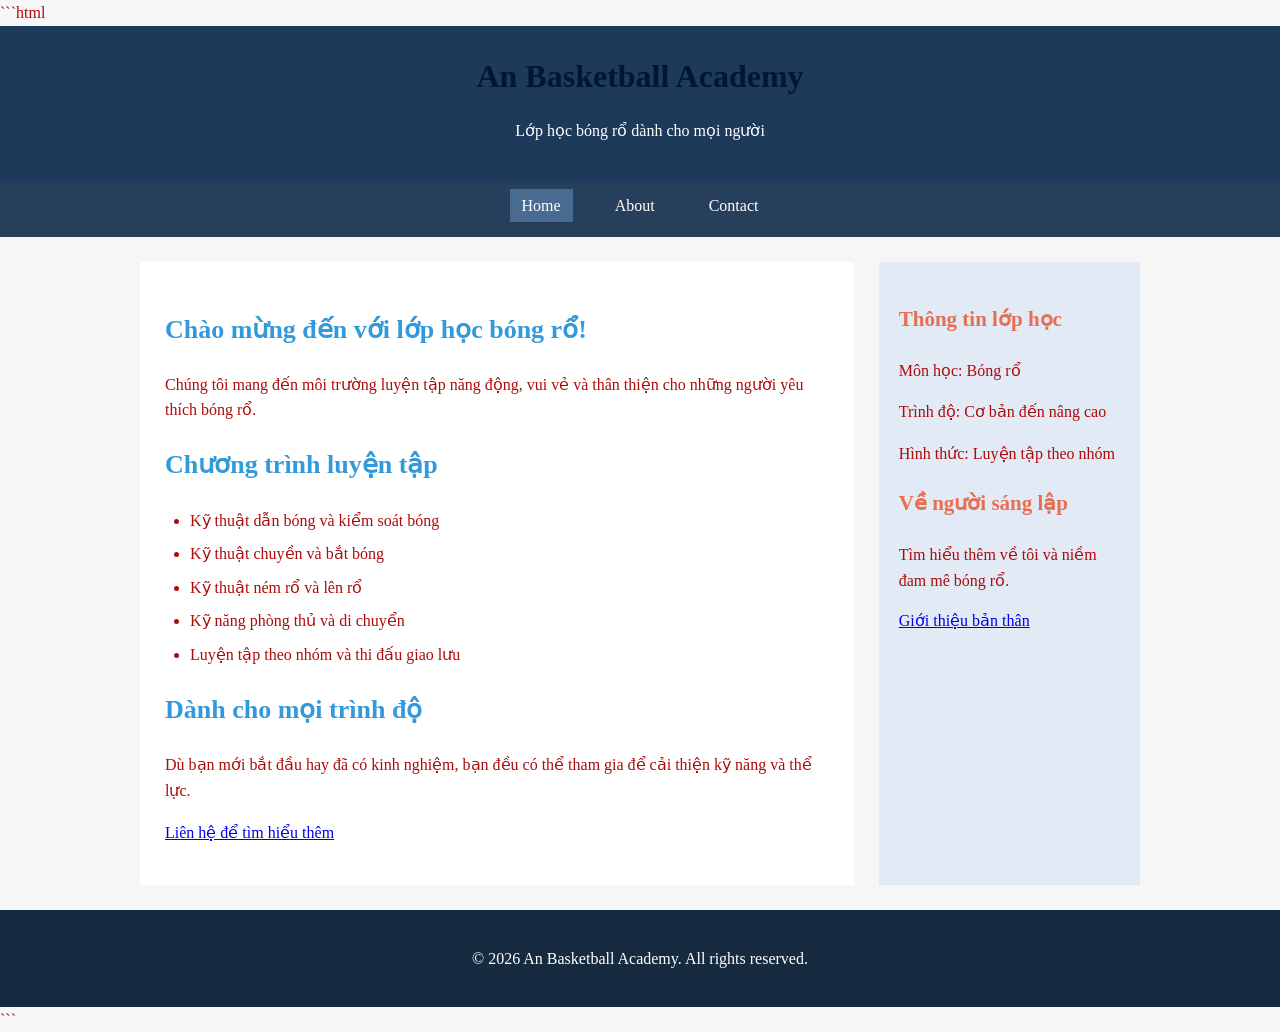
<file: project/index.html>
```html
<!DOCTYPE html>
<html lang="vi">
<head>
    <meta charset="UTF-8">
    <meta name="viewport" content="width=device-width, initial-scale=1.0">
    <title>Home - An Basketball Academy</title>
    <link rel="stylesheet" href="css/style.css">
</head>
<body>
    <header>
        <h1>An Basketball Academy</h1>
        <p>Lớp học bóng rổ dành cho mọi người</p>
    </header>

    <nav>
        <ul>
            <li><a href="index.html" class="active">Home</a></li>
            <li><a href="about.html">About</a></li>
            <li><a href="contact.html">Contact</a></li>
        </ul>
    </nav>

    <div class="container">
        <main>
            <h2>Chào mừng đến với lớp học bóng rổ!</h2>
            <p>Chúng tôi mang đến môi trường luyện tập năng động, vui vẻ và thân thiện cho những người yêu thích bóng rổ.</p>

            <h2>Chương trình luyện tập</h2>
            <ul>
                <li>Kỹ thuật dẫn bóng và kiểm soát bóng</li>
                <li>Kỹ thuật chuyền và bắt bóng</li>
                <li>Kỹ thuật ném rổ và lên rổ</li>
                <li>Kỹ năng phòng thủ và di chuyển</li>
                <li>Luyện tập theo nhóm và thi đấu giao lưu</li>
            </ul>

            <h2>Dành cho mọi trình độ</h2>
            <p>Dù bạn mới bắt đầu hay đã có kinh nghiệm, bạn đều có thể tham gia để cải thiện kỹ năng và thể lực.</p>

            <p><a href="contact.html">Liên hệ để tìm hiểu thêm</a></p>
        </main>

        <aside>
            <h3>Thông tin lớp học</h3>
            <p>Môn học: Bóng rổ</p>
            <p>Trình độ: Cơ bản đến nâng cao</p>
            <p>Hình thức: Luyện tập theo nhóm</p>

            <h3>Về người sáng lập</h3>
            <p>Tìm hiểu thêm về tôi và niềm đam mê bóng rổ.</p>
            <a href="about.html">Giới thiệu bản thân</a>
        </aside>
    </div>

    <footer>
        <p>&copy; 2026 An Basketball Academy. All rights reserved.</p>
    </footer>
</body>
</html>
```
</file>
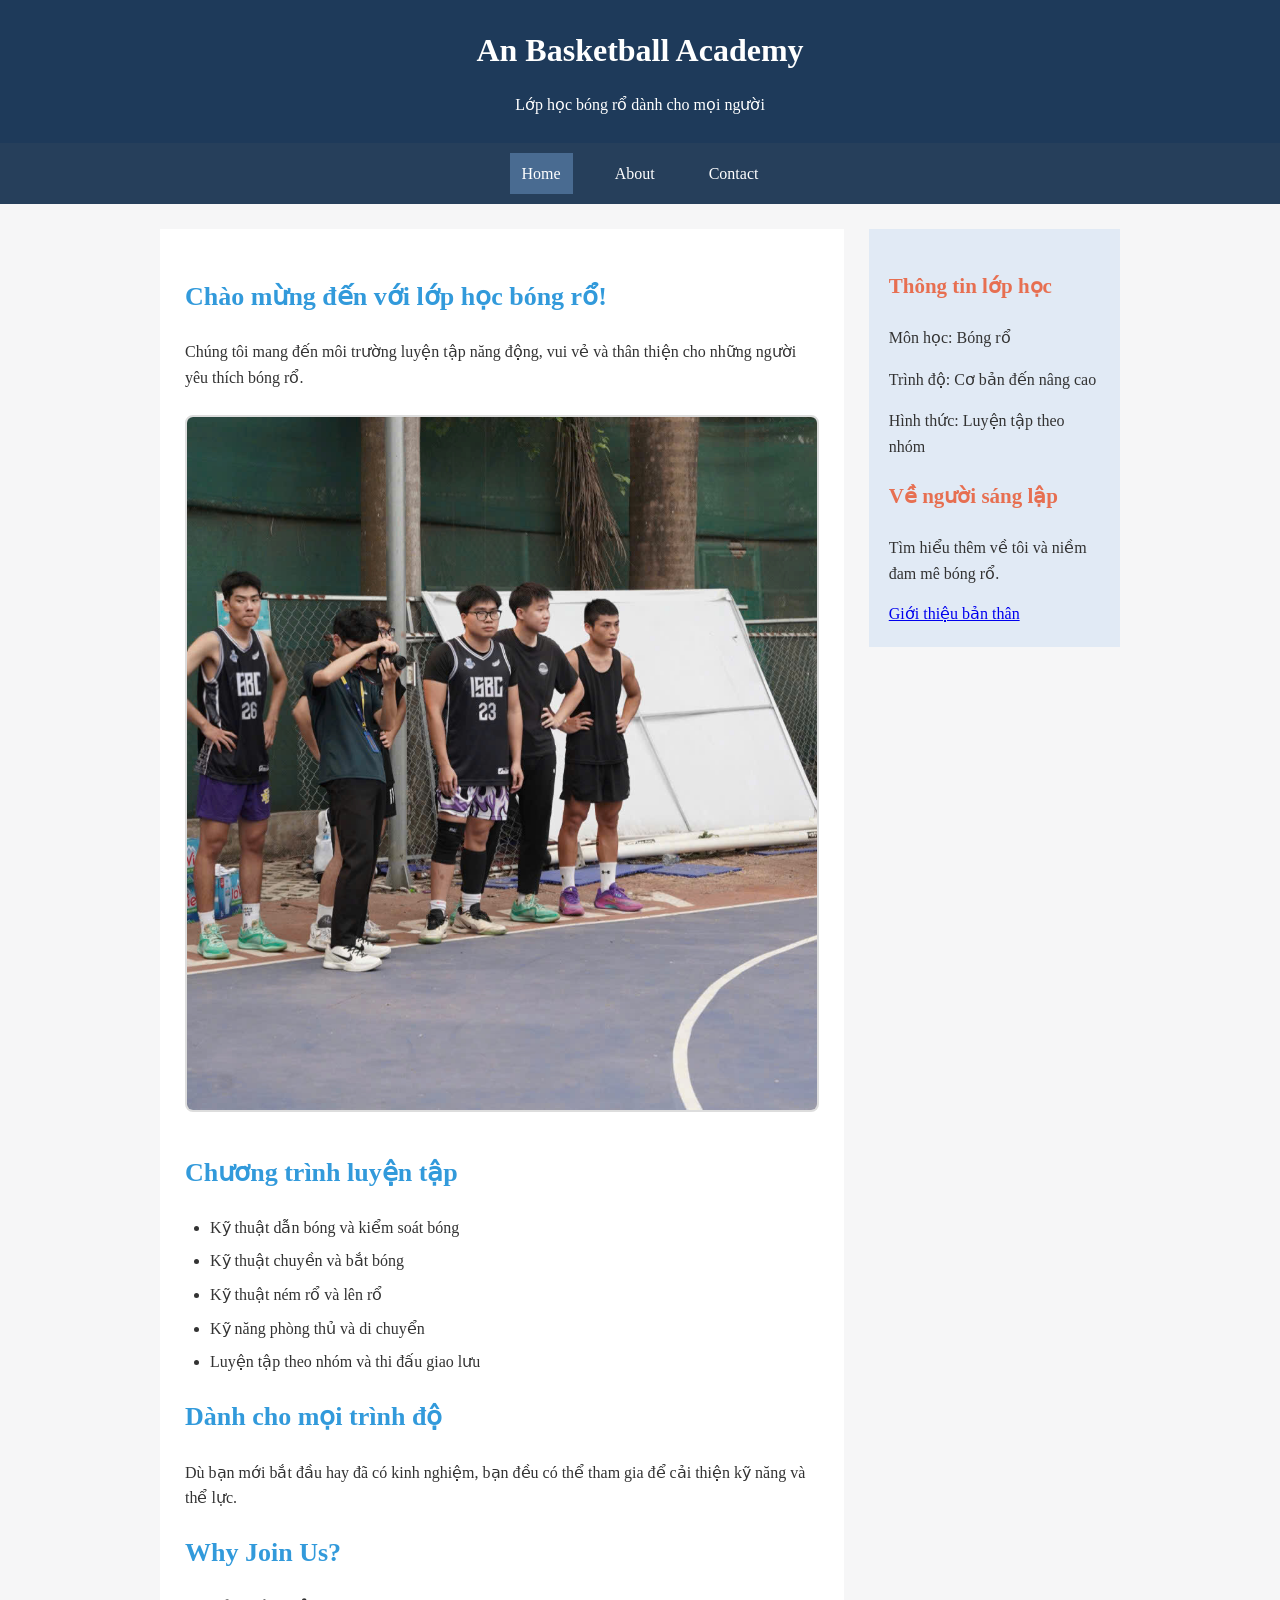
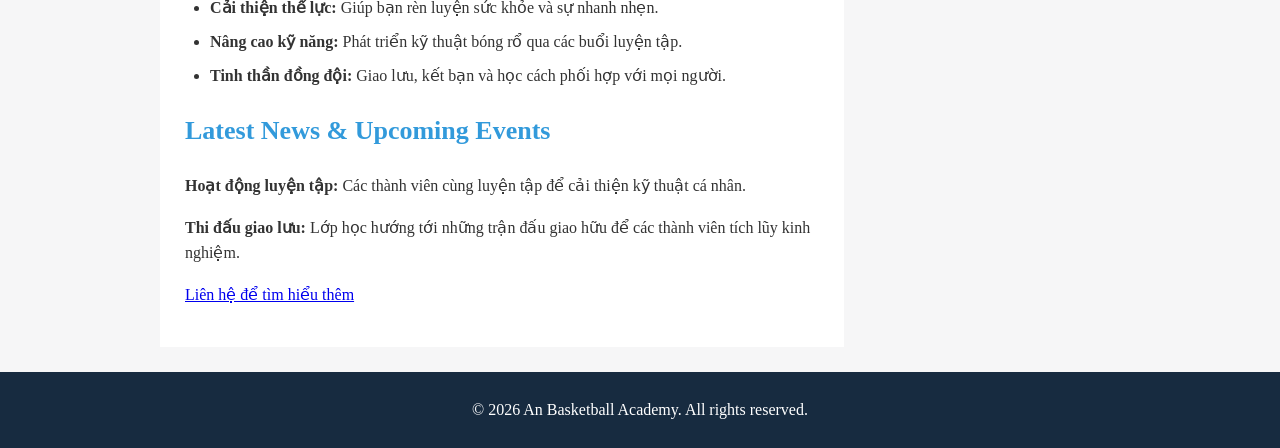
<file: homework/week-05/code/project/index.html>
<!DOCTYPE html>
<html lang="vi">
<head>
    <meta charset="UTF-8">
    <meta name="viewport" content="width=device-width, initial-scale=1.0">
    <title>Home - An Basketball Academy</title>
    <link rel="stylesheet" href="css/style.css">
</head>
<body>
    <header>
        <h1>An Basketball Academy</h1>
        <p>Lớp học bóng rổ dành cho mọi người</p>
    </header>

    <nav>
        <ul>
            <li><a href="index.html" class="active">Home</a></li>
            <li><a href="about.html">About</a></li>
            <li><a href="contact.html">Contact</a></li>
        </ul>
    </nav>

    <div class="container">
        <main>
            <h2>Chào mừng đến với lớp học bóng rổ!</h2>
            <p>Chúng tôi mang đến môi trường luyện tập năng động, vui vẻ và thân thiện cho những người yêu thích bóng rổ.</p>

            <img src="aiosima.jpg" alt="Hoạt động bóng rổ">

            <h2>Chương trình luyện tập</h2>
            <ul>
                <li>Kỹ thuật dẫn bóng và kiểm soát bóng</li>
                <li>Kỹ thuật chuyền và bắt bóng</li>
                <li>Kỹ thuật ném rổ và lên rổ</li>
                <li>Kỹ năng phòng thủ và di chuyển</li>
                <li>Luyện tập theo nhóm và thi đấu giao lưu</li>
            </ul>


            <h2>Dành cho mọi trình độ</h2>
            <p>Dù bạn mới bắt đầu hay đã có kinh nghiệm, bạn đều có thể tham gia để cải thiện kỹ năng và thể lực.</p>

            <h2>Why Join Us?</h2>
            <ul>
                <li><strong>Cải thiện thể lực:</strong> Giúp bạn rèn luyện sức khỏe và sự nhanh nhẹn.</li>
                <li><strong>Nâng cao kỹ năng:</strong> Phát triển kỹ thuật bóng rổ qua các buổi luyện tập.</li>
                <li><strong>Tinh thần đồng đội:</strong> Giao lưu, kết bạn và học cách phối hợp với mọi người.</li>
            </ul>

            <h2>Latest News & Upcoming Events</h2>
            <p><strong>Hoạt động luyện tập:</strong> Các thành viên cùng luyện tập để cải thiện kỹ thuật cá nhân.</p>
            <p><strong>Thi đấu giao lưu:</strong> Lớp học hướng tới những trận đấu giao hữu để các thành viên tích lũy kinh nghiệm.</p>

            <p><a href="contact.html">Liên hệ để tìm hiểu thêm</a></p>
        </main>

        <aside>
            <h3>Thông tin lớp học</h3>
            <p>Môn học: Bóng rổ</p>
            <p>Trình độ: Cơ bản đến nâng cao</p>
            <p>Hình thức: Luyện tập theo nhóm</p>

            <h3>Về người sáng lập</h3>
            <p>Tìm hiểu thêm về tôi và niềm đam mê bóng rổ.</p>
            <a href="about.html">Giới thiệu bản thân</a>
        </aside>
    </div>

    <footer>
        <p>&copy; 2026 An Basketball Academy. All rights reserved.</p>
    </footer>
</body>
</html>
</file>
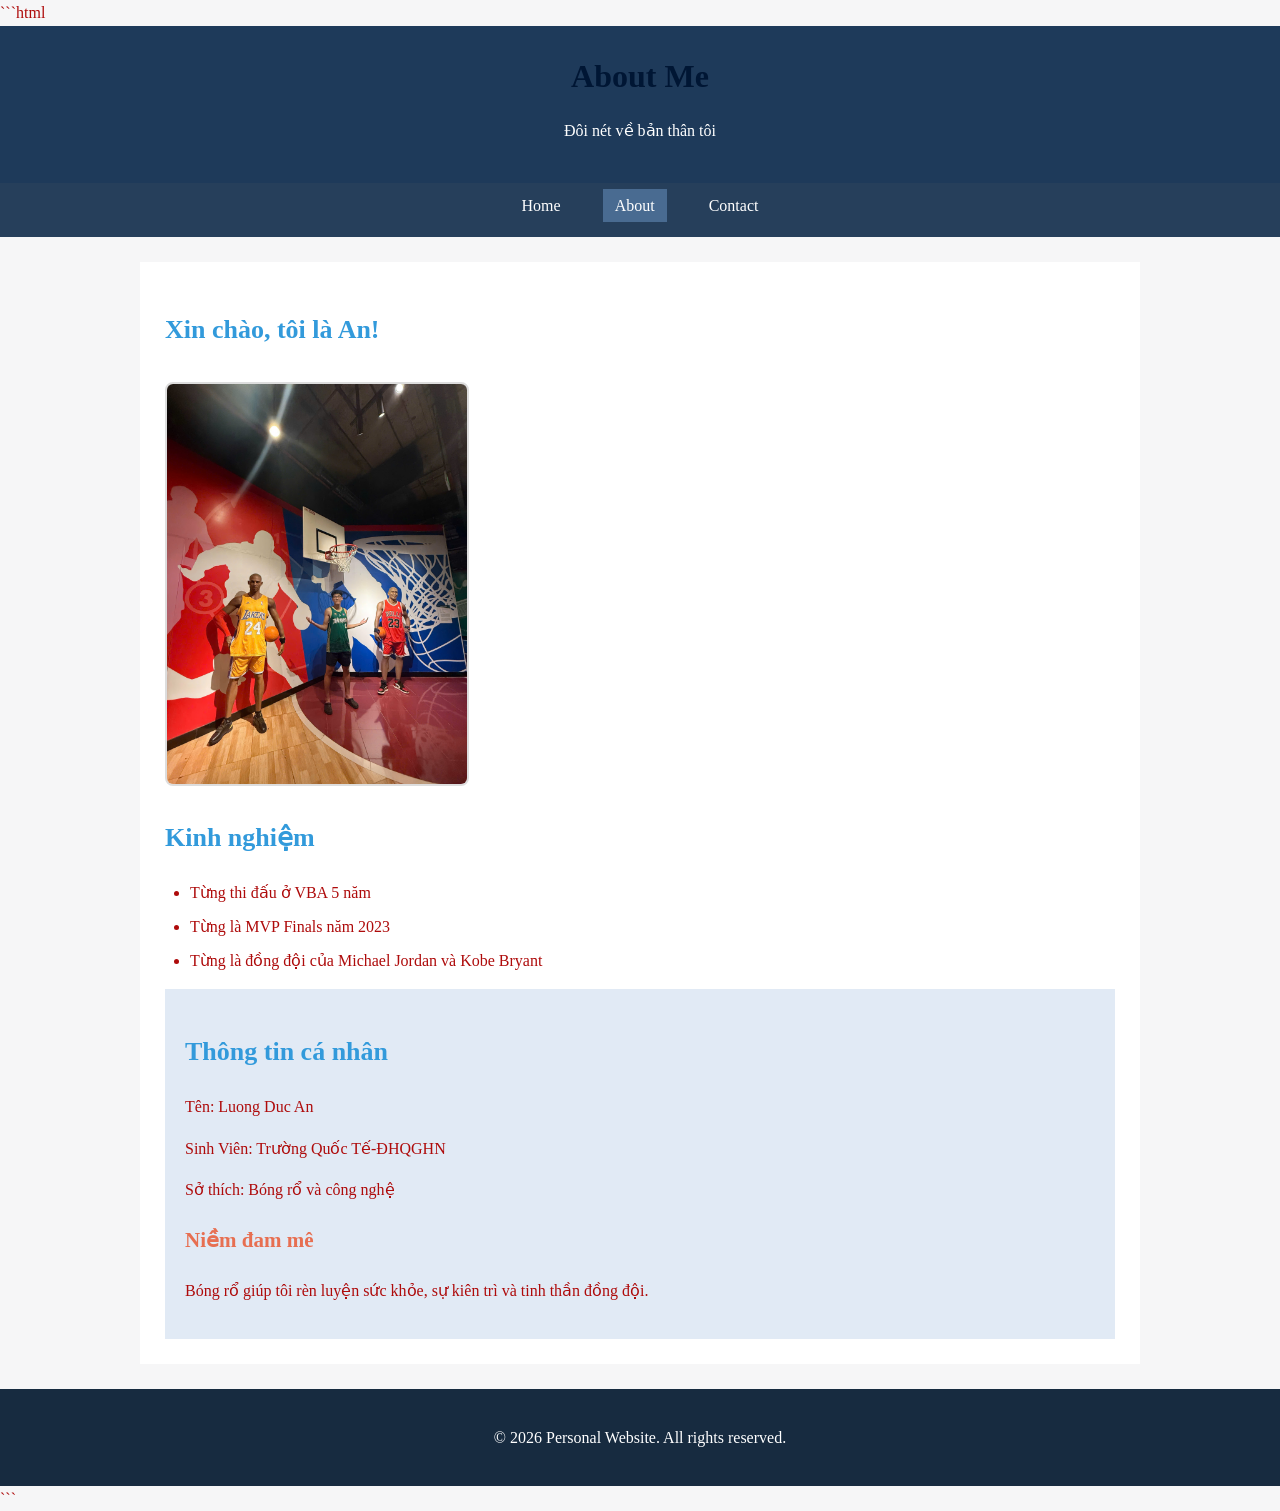
<file: project/about.html>
```html
<!DOCTYPE html>
<html lang="vi">
<head>
    <meta charset="UTF-8">
    <meta name="viewport" content="width=device-width, initial-scale=1.0">
    <title>About Me</title>
    <link rel="stylesheet" href="css/style.css">
</head>
<body>
    <header>
        <h1>About Me</h1>
        <p>Đôi nét về bản thân tôi</p>
    </header>

    <nav>
        <ul>
            <li><a href="index.html">Home</a></li>
            <li><a href="about.html" class="active">About</a></li>
            <li><a href="contact.html">Contact</a></li>
        </ul>
    </nav>

    <div class="container">
        <main>
            <h2>Xin chào, tôi là An!</h2>
            <img src="anluong.jpg" alt="Ảnh của An" width="300">

    

            <h2>Kinh nghiệm</h2>
            <ul>
                <li>Từng thi đấu ở VBA 5 năm</li>
                <li>Từng là MVP Finals năm 2023</li>
                <li>Từng là đồng đội của Michael Jordan và Kobe Bryant</li>
            </ul>




        <aside>
            <h2>Thông tin cá nhân</h2>
            <p>Tên: Luong Duc An</p>
            <p>Sinh Viên: Trường Quốc Tế-ĐHQGHN</p>
            <p>Sở thích: Bóng rổ và công nghệ</p>

            <h3>Niềm đam mê</h3>
            <p>Bóng rổ giúp tôi rèn luyện sức khỏe, sự kiên trì và tinh thần đồng đội.</p>
        </aside>
    </div>

    <footer>
        <p>&copy; 2026 Personal Website. All rights reserved.</p>
    </footer>
</body>
</html>
```
</file>
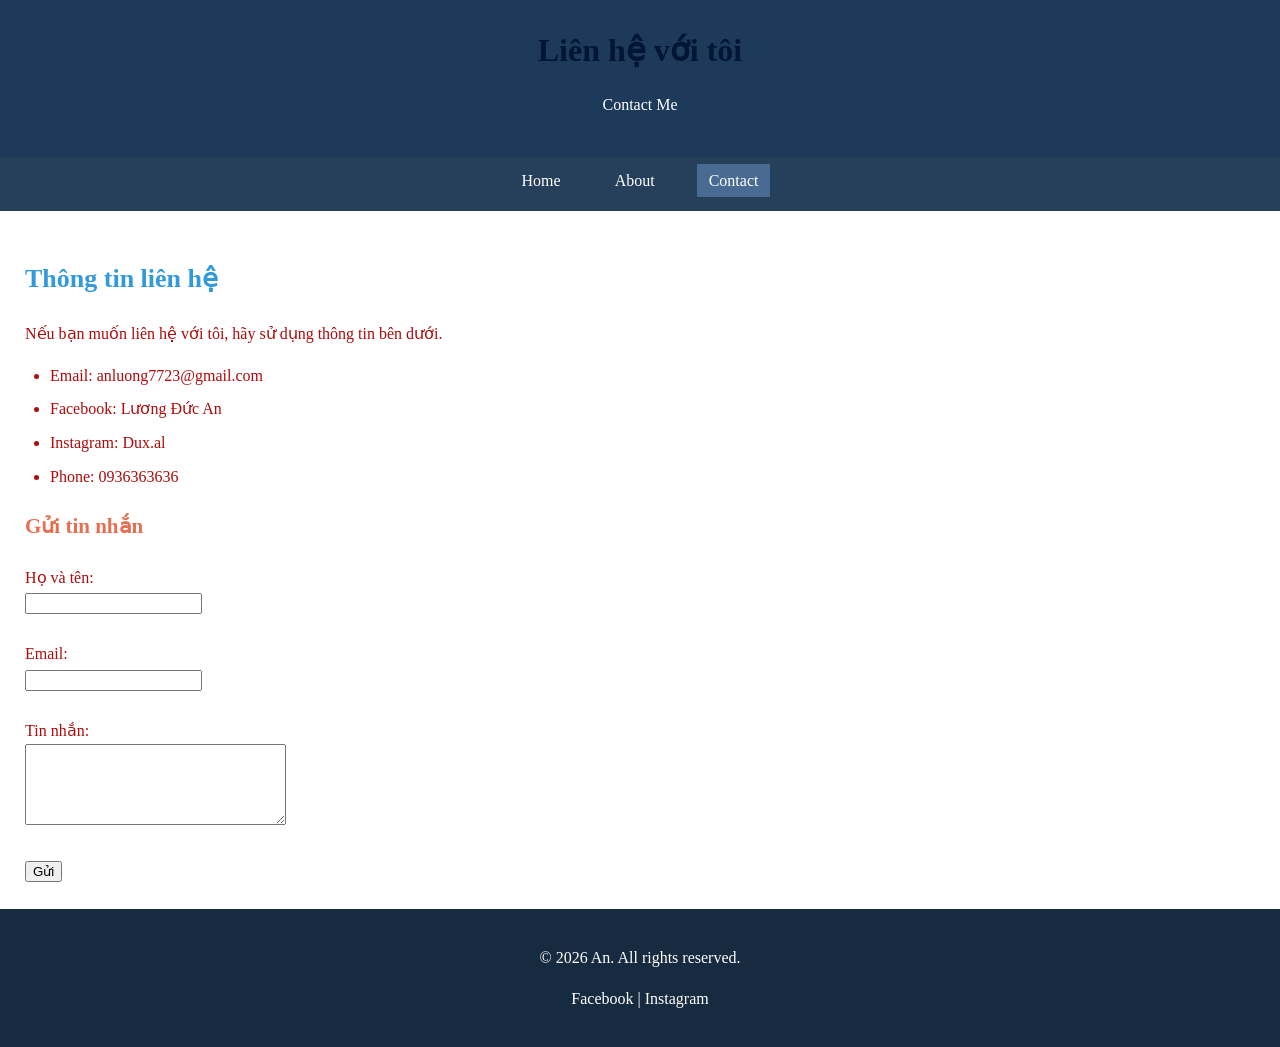
<file: project/contact.html>
<!DOCTYPE html>
<html lang="vi">
<head>
    <meta charset="UTF-8">
    <meta name="viewport" content="width=device-width, initial-scale=1.0">
    <title>Contact Me</title>
    <link rel="stylesheet" href="css/style.css">
</head>
<body>

    <header>
        <h1>Liên hệ với tôi</h1>
        <p>Contact Me</p>
    </header>

    <nav>
        <ul>
            <li><a href="index.html">Home</a></li>
            <li><a href="about.html">About</a></li>
            <li><a href="contact.html" class="active">Contact</a></li>
        </ul>
    </nav>

    <main>
        <h2>Thông tin liên hệ</h2>
        <p>Nếu bạn muốn liên hệ với tôi, hãy sử dụng thông tin bên dưới.</p>

        <ul>
            <li>Email: anluong7723@gmail.com</li>
            <li>Facebook: Lương Đức An</li>
            <li>Instagram: Dux.al</li>
            <li>Phone: 0936363636</li>
        </ul>

        <h3>Gửi tin nhắn</h3>

        <form>
            <label for="name">Họ và tên:</label><br>
            <input type="text" id="name" name="name"><br><br>

            <label for="email">Email:</label><br>
            <input type="email" id="email" name="email"><br><br>

            <label for="message">Tin nhắn:</label><br>
            <textarea id="message" name="message" rows="5" cols="30"></textarea><br><br>

            <button type="submit">Gửi</button>
        </form>
    </main>

    <footer>
        <p>&copy; 2026 An. All rights reserved.</p>
        <p>Facebook | Instagram</p>
    </footer>

</body>
</html>
</file>
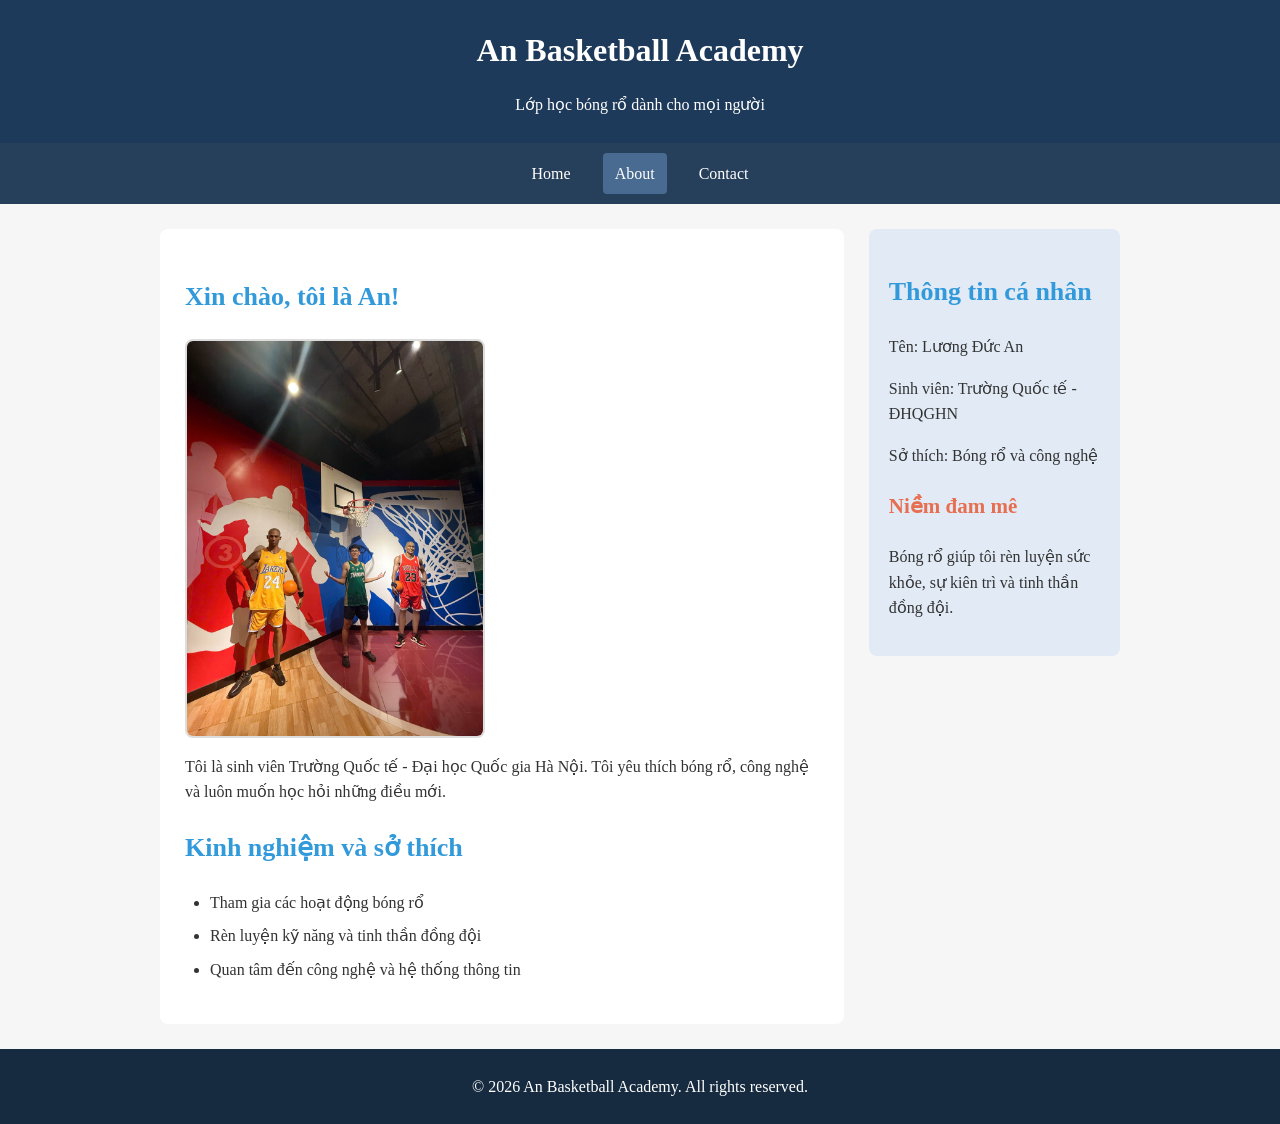
<file: homework/week-06/code/about.html>
<!DOCTYPE html>
<html lang="vi">
<head>
    <meta charset="UTF-8">
    <meta name="viewport" content="width=device-width, initial-scale=1.0">
    <title>About - An Basketball Academy</title>
    <link rel="stylesheet" href="css/style.css">
</head>
<body>
    <header>
        <h1>An Basketball Academy</h1>
        <p>Lớp học bóng rổ dành cho mọi người</p>
    </header>

    <nav>
        <ul>
            <li><a href="index.html">Home</a></li>
            <li><a href="about.html" class="active">About</a></li>
            <li><a href="contact.html">Contact</a></li>
        </ul>
    </nav>

    <div class="container">
        <main>
            <h2>Xin chào, tôi là An!</h2>
            <img src="anluong.jpg" alt="Ảnh của An" width="300">

            <p>
                Tôi là sinh viên Trường Quốc tế - Đại học Quốc gia Hà Nội.
                Tôi yêu thích bóng rổ, công nghệ và luôn muốn học hỏi
                những điều mới.
            </p>

            <h2>Kinh nghiệm và sở thích</h2>
            <ul>
                <li>Tham gia các hoạt động bóng rổ</li>
                <li>Rèn luyện kỹ năng và tinh thần đồng đội</li>
                <li>Quan tâm đến công nghệ và hệ thống thông tin</li>
            </ul>
        </main>

        <aside>
            <h2>Thông tin cá nhân</h2>
            <p>Tên: Lương Đức An</p>
            <p>Sinh viên: Trường Quốc tế - ĐHQGHN</p>
            <p>Sở thích: Bóng rổ và công nghệ</p>

            <h3>Niềm đam mê</h3>
            <p>
                Bóng rổ giúp tôi rèn luyện sức khỏe, sự kiên trì
                và tinh thần đồng đội.
            </p>
        </aside>
    </div>

    <footer>
        <p>&copy; 2026 An Basketball Academy. All rights reserved.</p>
    </footer>
</body>
</html>
</file>
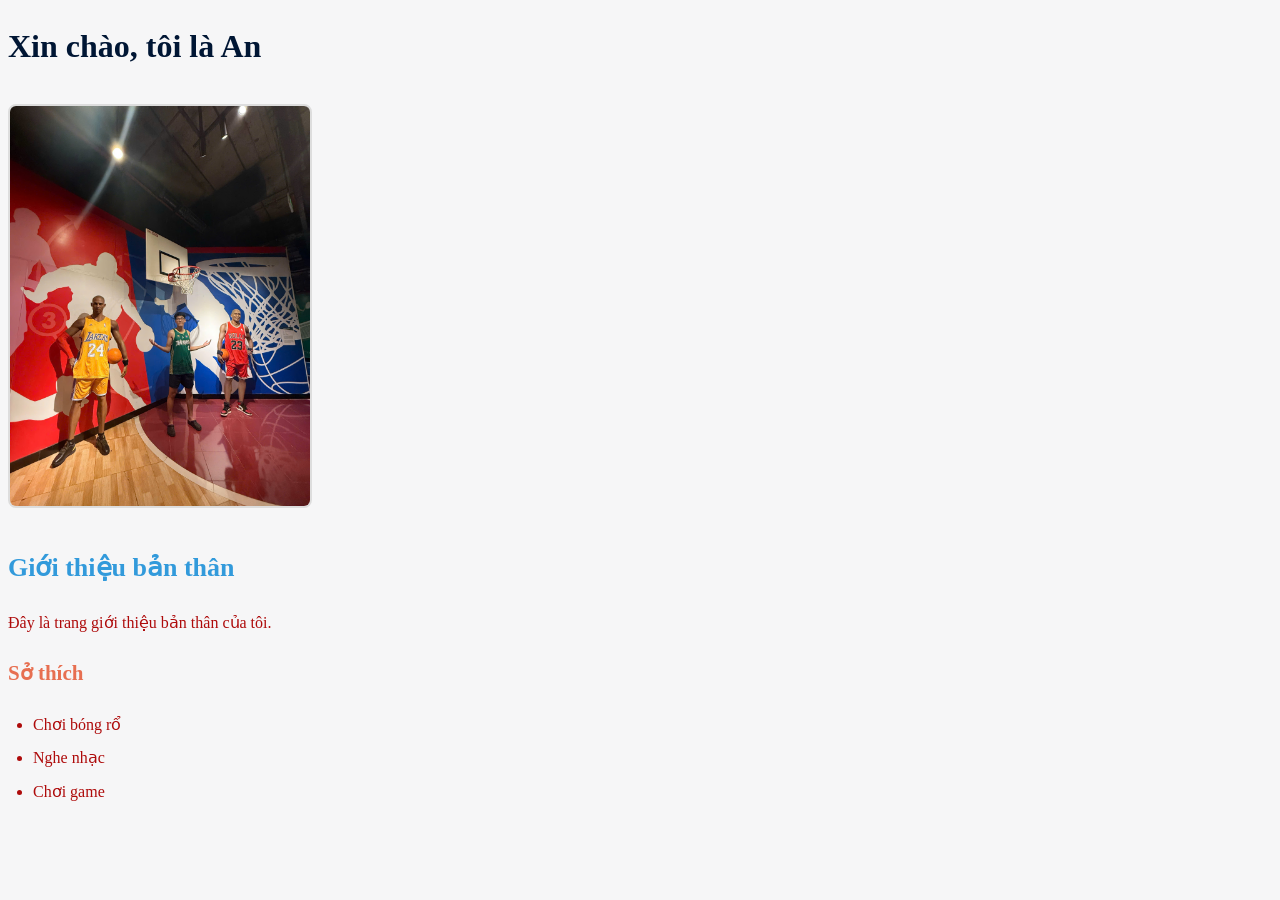
<file: homework/week-04/code/project/about.html>
<!DOCTYPE html>
<html lang="vi">
<head>
    <meta charset="UTF-8">
    <meta name="viewport" content="width=device-width, initial-scale=1.0">
    <title>About Me</title>
    <link rel="stylesheet" href="css/style.css">
</head>
<body>
    <h1>Xin chào, tôi là An</h1>
    <img src="anluong.jpg" alt="Ảnh của An" width="300">
    <h2>Giới thiệu bản thân</h2>
    <p> Đây là trang giới thiệu bản thân của tôi.</p>

    <h3>Sở thích</h3>
    <ul>
        <li>Chơi bóng rổ</li>
        <li>Nghe nhạc</li>
        <li>Chơi game</li>
    </ul>
</body>

</html>
</file>
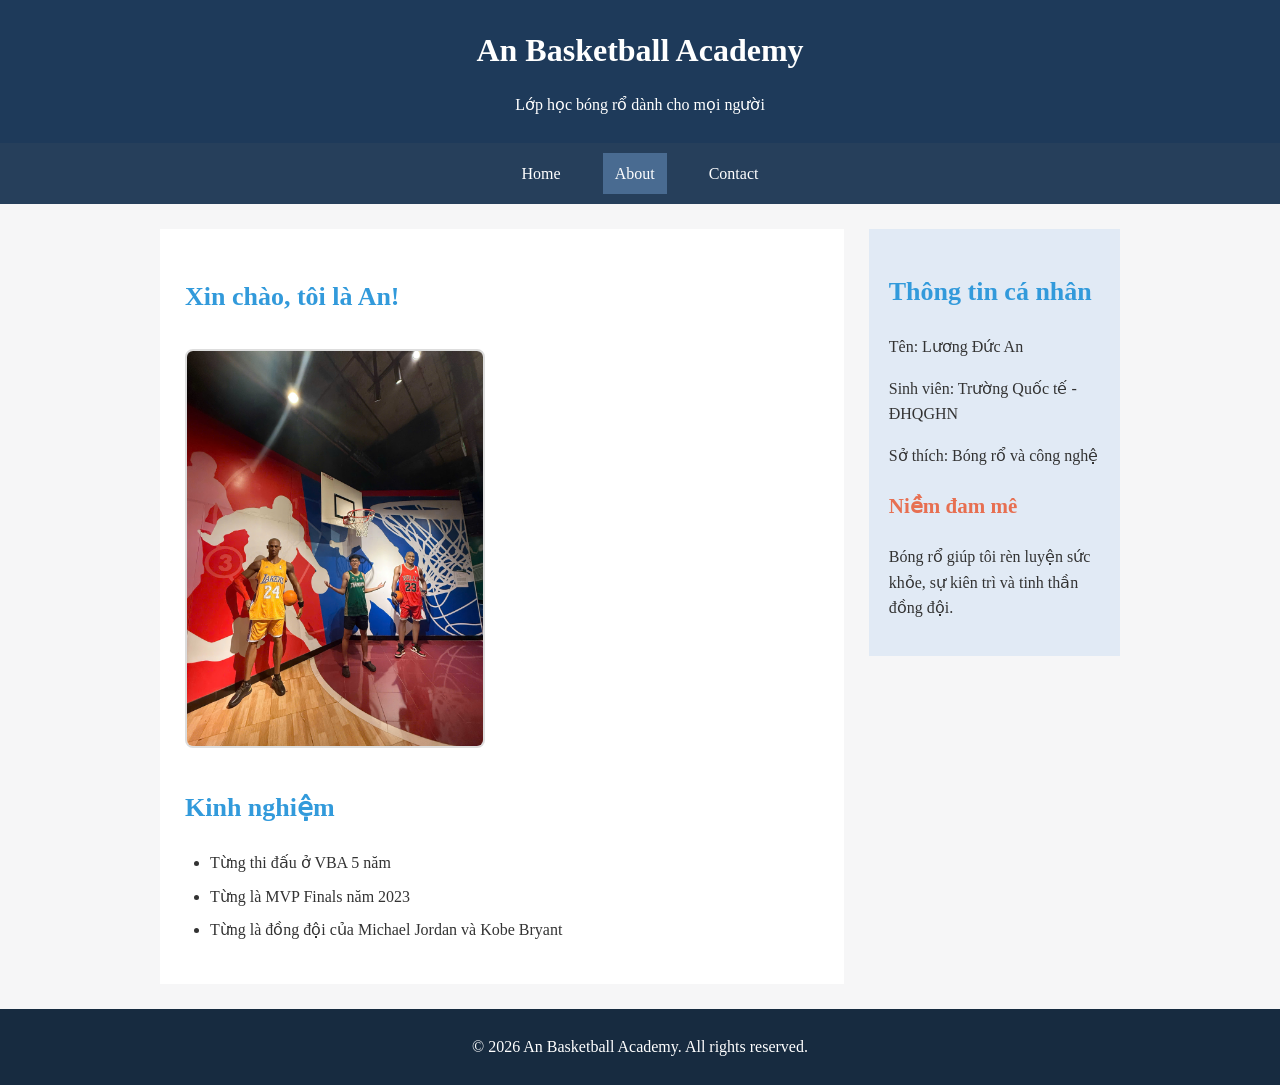
<file: homework/week-05/code/project/about.html>
<!DOCTYPE html>
<html lang="vi">
<head>
    <meta charset="UTF-8">
    <meta name="viewport" content="width=device-width, initial-scale=1.0">
    <title>About Me - An Basketball Academy</title>
    <link rel="stylesheet" href="css/style.css">
</head>
<body>
    <header>
        <h1>An Basketball Academy</h1>
        <p>Lớp học bóng rổ dành cho mọi người</p>
    </header>

    <nav>
        <ul>
            <li><a href="index.html">Home</a></li>
            <li><a href="about.html" class="active">About</a></li>
            <li><a href="contact.html">Contact</a></li>
        </ul>
    </nav>

    <div class="container">
        <main>
            <h2>Xin chào, tôi là An!</h2>
            <img src="anluong.jpg" alt="Ảnh của An" width="300">

            <h2>Kinh nghiệm</h2>
            <ul>
                <li>Từng thi đấu ở VBA 5 năm</li>
                <li>Từng là MVP Finals năm 2023</li>
                <li>Từng là đồng đội của Michael Jordan và Kobe Bryant</li>
            </ul>
        </main>

        <aside>
            <h2>Thông tin cá nhân</h2>
            <p>Tên: Lương Đức An</p>
            <p>Sinh viên: Trường Quốc tế - ĐHQGHN</p>
            <p>Sở thích: Bóng rổ và công nghệ</p>

            <h3>Niềm đam mê</h3>
            <p>Bóng rổ giúp tôi rèn luyện sức khỏe, sự kiên trì và tinh thần đồng đội.</p>
        </aside>
    </div>

    <footer>
        <p>&copy; 2026 An Basketball Academy. All rights reserved.</p>
    </footer>
</body>
</html>
</file>
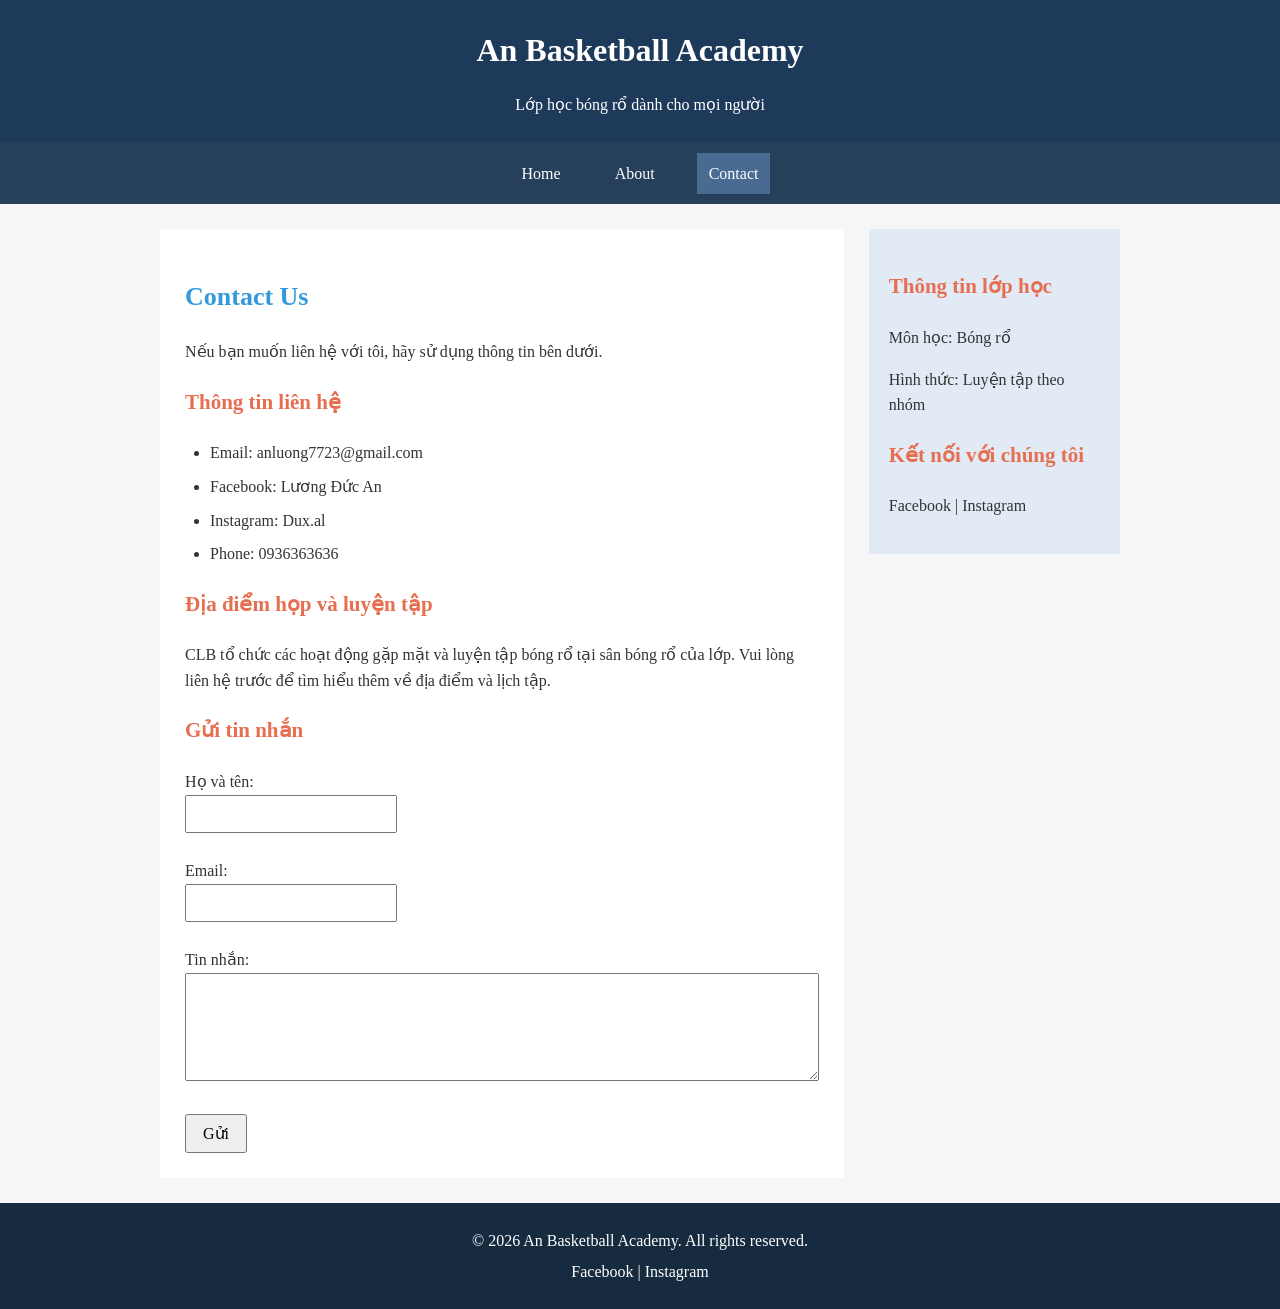
<file: homework/week-05/code/project/contact.html>
<!DOCTYPE html>
<html lang="vi">
<head>
    <meta charset="UTF-8">
    <meta name="viewport" content="width=device-width, initial-scale=1.0">
    <title>Contact Me</title>
    <link rel="stylesheet" href="css/style.css">
</head>
<body>
    <header>
        <h1>An Basketball Academy</h1>
        <p>Lớp học bóng rổ dành cho mọi người</p>
    </header>

    <nav>
        <ul>
            <li><a href="index.html">Home</a></li>
            <li><a href="about.html">About</a></li>
            <li><a href="contact.html" class="active">Contact</a></li>
        </ul>
    </nav>

    <div class="container">
        <main>
            <h2>Contact Us</h2>
            <p>Nếu bạn muốn liên hệ với tôi, hãy sử dụng thông tin bên dưới.</p>

            <h3>Thông tin liên hệ</h3>
            <ul>
                <li>Email: anluong7723@gmail.com</li>
                <li>Facebook: Lương Đức An</li>
                <li>Instagram: Dux.al</li>
                <li>Phone: 0936363636</li>
            </ul>

            <h3>Địa điểm họp và luyện tập</h3>
            <p>CLB tổ chức các hoạt động gặp mặt và luyện tập bóng rổ tại sân bóng rổ của lớp. Vui lòng liên hệ trước để tìm hiểu thêm về địa điểm và lịch tập.</p>


            <h3>Gửi tin nhắn</h3>
            <form>
                <label for="name">Họ và tên:</label><br>
                <input type="text" id="name" name="name"><br><br>

                <label for="email">Email:</label><br>
                <input type="email" id="email" name="email"><br><br>

                <label for="message">Tin nhắn:</label><br>
                <textarea id="message" name="message" rows="5" cols="30"></textarea><br><br>

                <button type="submit">Gửi</button>
            </form>
        </main>

        <aside>
            <h3>Thông tin lớp học</h3>
            <p>Môn học: Bóng rổ</p>
            <p>Hình thức: Luyện tập theo nhóm</p>

            <h3>Kết nối với chúng tôi</h3>
            <p>Facebook | Instagram</p>
        </aside>
    </div>

    <footer>
        <p>&copy; 2026 An Basketball Academy. All rights reserved.</p>
        <p>Facebook | Instagram</p>
    </footer>
</body>
</html>
</file>
<file: project/css/style.css>
body {
    background-color: #f6f6f7;
    color: #ae0b0b;
    font-family: "Times New Roman", serif;
    font-size: 16px;
    line-height: 1.6;
}

h1 {
    color: #001634;
    font-size: 32px;
}

h2 {
    color: #329adb;
    font-size: 26px;
}

h3 {
    color: #e76f51;
    font-size: 21px;
}

p {
    margin-bottom: 15px;
}

img {
    max-width: 100%;
    height: auto;
    border: 2px solid #dddddd;
    border-radius: 8px;
    margin: 10px 0;
}

ul {
    padding-left: 25px;
    list-style-type: disc;
}

li {
    margin-bottom: 8px;
}

/* Week 5 - Page Layout */

body {
    margin: 0;
    width: 100%;
}

header {
    background-color: #1e3a5a;
    color: white;
    padding: 25px;
    text-align: center;
}

header h1 {
    margin: 0;
}

nav {
    background-color: #263f5b;
    padding: 10px;
}

nav ul {
    list-style: none;
    margin: 0;
    padding: 0;
    display: flex;
    justify-content: center;
    gap: 30px;
}

nav a {
    color: white;
    text-decoration: none;
    padding: 8px 12px;
}

nav a:hover,
nav a.active {
    background-color: #496b91;
}

.container {
    display: flex;
    gap: 25px;
    max-width: 1000px;
    margin: 25px auto;
    padding: 0 20px;
}

main {
    flex: 3;
    min-width: 0;
    background-color: white;
    padding: 25px;
}

aside {
    flex: 1;
    min-width: 0;
    background-color: #e1eaf5;
    padding: 20px;
}

footer {
    background-color: #172b40;
    color: white;
    text-align: center;
    padding: 20px;
}

footer a {
    color: #c9e2ff;
}

@media (max-width: 600px) {
    .container {
        flex-direction: column;
    }
}
</file>
<file: homework/week-05/code/project/css/style.css>
* {
    box-sizing: border-box;
}

body {
    background-color: #f6f6f7;
    color: #333333;
    font-family: "Times New Roman", serif;
    font-size: 16px;
    line-height: 1.6;
    margin: 0;
    width: 100%;
}

h1 {
    color: #001634;
    font-size: 32px;
}

h2 {
    color: #329adb;
    font-size: 26px;
}

h3 {
    color: #e76f51;
    font-size: 21px;
}

p {
    margin-bottom: 15px;
}

img {
    max-width: 100%;
    height: auto;
    border: 2px solid #dddddd;
    border-radius: 8px;
    margin: 10px 0;
}

ul {
    padding-left: 25px;
    list-style-type: disc;
}

li {
    margin-bottom: 8px;
}

/* Header */

header {
    background-color: #1e3a5a;
    color: white;
    padding: 25px;
    text-align: center;
}

header h1 {
    color: white;
    margin: 0;
}

header p {
    margin-bottom: 0;
}

/* Navigation */

nav {
    background-color: #263f5b;
    padding: 10px;
}

nav ul {
    list-style: none;
    margin: 0;
    padding: 0;
    display: flex;
    justify-content: center;
    gap: 30px;
}

nav li {
    margin-bottom: 0;
}

nav a {
    display: inline-block;
    color: white;
    text-decoration: none;
    padding: 8px 12px;
}

nav a:hover,
nav a.active {
    background-color: #496b91;
}

/* Main layout */

.container {
    display: flex;
    align-items: flex-start;
    gap: 25px;
    max-width: 1000px;
    margin: 25px auto;
    padding: 0 20px;
}

main {
    flex: 3;
    min-width: 0;
    background-color: white;
    padding: 25px;
}

aside {
    flex: 1;
    min-width: 0;
    background-color: #e1eaf5;
    padding: 20px;
}

/* Contact form */

input,
textarea {
    max-width: 100%;
    padding: 8px;
    font-family: inherit;
    font-size: 16px;
}

textarea {
    width: 100%;
}

button {
    padding: 8px 16px;
    font-family: inherit;
    font-size: 16px;
    cursor: pointer;
}

/* Footer */

footer {
    background-color: #172b40;
    color: white;
    text-align: center;
    padding: 20px;
}

footer p {
    margin: 5px 0;
}

footer a {
    color: #c9e2ff;
}

/* Responsive layout */

@media (max-width: 600px) {
    nav ul {
        gap: 5px;
        flex-wrap: wrap;
    }

    .container {
        flex-direction: column;
    }

    main,
    aside {
        width: 100%;
    }
}
</file>
<file: homework/week-06/code/css/style.css>
* {
    box-sizing: border-box;
}

body {
    margin: 0;
    width: 100%;
    background-color: #f6f6f7;
    color: #333333;
    font-family: "Times New Roman", serif;
    font-size: 16px;
    line-height: 1.6;
}

header {
    background-color: #1e3a5a;
    color: white;
    padding: 25px;
    text-align: center;
}

header h1 {
    color: white;
    font-size: 32px;
    margin: 0;
}

header p {
    margin-bottom: 0;
}

h2 {
    color: #329adb;
    font-size: 26px;
}

h3 {
    color: #e76f51;
    font-size: 21px;
}

p {
    margin-bottom: 15px;
}

img {
    display: block;
    max-width: 100%;
    height: auto;
    border: 2px solid #dddddd;
    border-radius: 8px;
    margin: 15px 0;
}

ul {
    padding-left: 25px;
    list-style-type: disc;
}

li {
    margin-bottom: 8px;
}

nav {
    background-color: #263f5b;
    padding: 10px;
}

nav ul {
    list-style: none;
    margin: 0;
    padding: 0;
    display: flex;
    justify-content: center;
    gap: 20px;
}

nav li {
    margin-bottom: 0;
}

nav a {
    display: inline-block;
    color: white;
    text-decoration: none;
    padding: 8px 12px;
    border-radius: 4px;
}

nav a:hover,
nav a.active {
    background-color: #496b91;
}

.container {
    display: flex;
    align-items: flex-start;
    gap: 25px;
    max-width: 1000px;
    margin: 25px auto;
    padding: 0 20px;
}

main {
    flex: 3;
    min-width: 0;
    background-color: white;
    padding: 25px;
    border-radius: 8px;
}

main section {
    margin-bottom: 30px;
}

aside {
    flex: 1;
    min-width: 0;
    background-color: #e1eaf5;
    padding: 20px;
    border-radius: 8px;
}

footer {
    background-color: #172b40;
    color: white;
    text-align: center;
    padding: 20px;
}

footer p {
    margin: 5px 0;
}

footer a {
    color: #c9e2ff;
}

a {
    overflow-wrap: anywhere;
}

@media (max-width: 600px) {
    nav ul {
        gap: 5px;
        flex-wrap: wrap;
    }

    .container {
        flex-direction: column;
    }

    main,
    aside {
        width: 100%;
    }
}
</file>
<file: homework/week-04/code/project/css/style.css>
body {
    background-color: #f6f6f7;
    color: #ae0b0b;
    font-family: "Times New Roman", serif;
    font-size: 16px;
    line-height: 1.6;
}

h1 {
    color: #001634;
    font-size: 32px;
}

h2 {
    color: #329adb;
    font-size: 26px;
}

h3 {
    color: #e76f51;
    font-size: 21px;
}

p {
    margin-bottom: 15px;
}

img {
    max-width: 100%;
    height: auto;
    border: 2px solid #dddddd;
    border-radius: 8px;
    margin: 10px 0;
}

ul {
    padding-left: 25px;
    list-style-type: disc;
}

li {
    margin-bottom: 8px;
}
</file>
